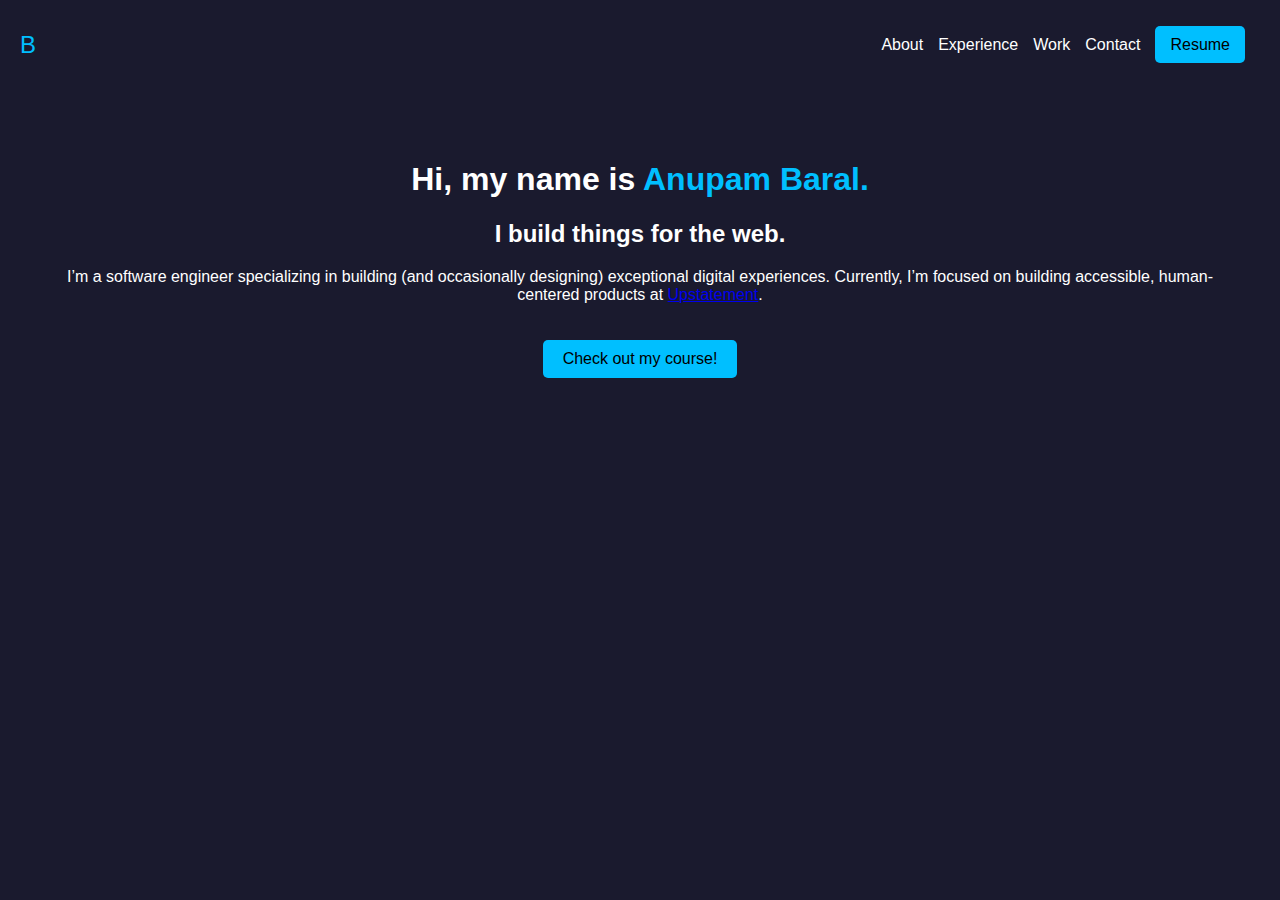
<file: portfolio/index.html>
<!DOCTYPE html>
<html lang="en">
<head>
    <meta charset="UTF-8">
    <meta name="viewport" content="width=device-width, initial-scale=1.0">
    <link rel="stylesheet" href="styles.css">
    <title>Anupam Baral's Portfolio</title>
</head>
<body>
    <header>
        <div class="logo">B</div>
        <nav>
            <ul>
                <li> About</li>
                <li> Experience</li>
                <li> Work</li>
                <li> Contact</li>
                <li><a href="#" class="resume">Resume</a></li>
            </ul>
        </nav>
    </header>
    <main>
        <h1>Hi, my name is <span class="highlight">Anupam Baral.</span></h1>
        <h2>I build things for the web.</h2>
        <p>I’m a software engineer specializing in building (and occasionally designing) exceptional digital experiences. Currently, I’m focused on building accessible, human-centered products at <a href="#">Upstatement</a>.</p>
        <a href="#" class="cta-button">Check out my course!</a>
    </main>
</body>
</html>
</file>
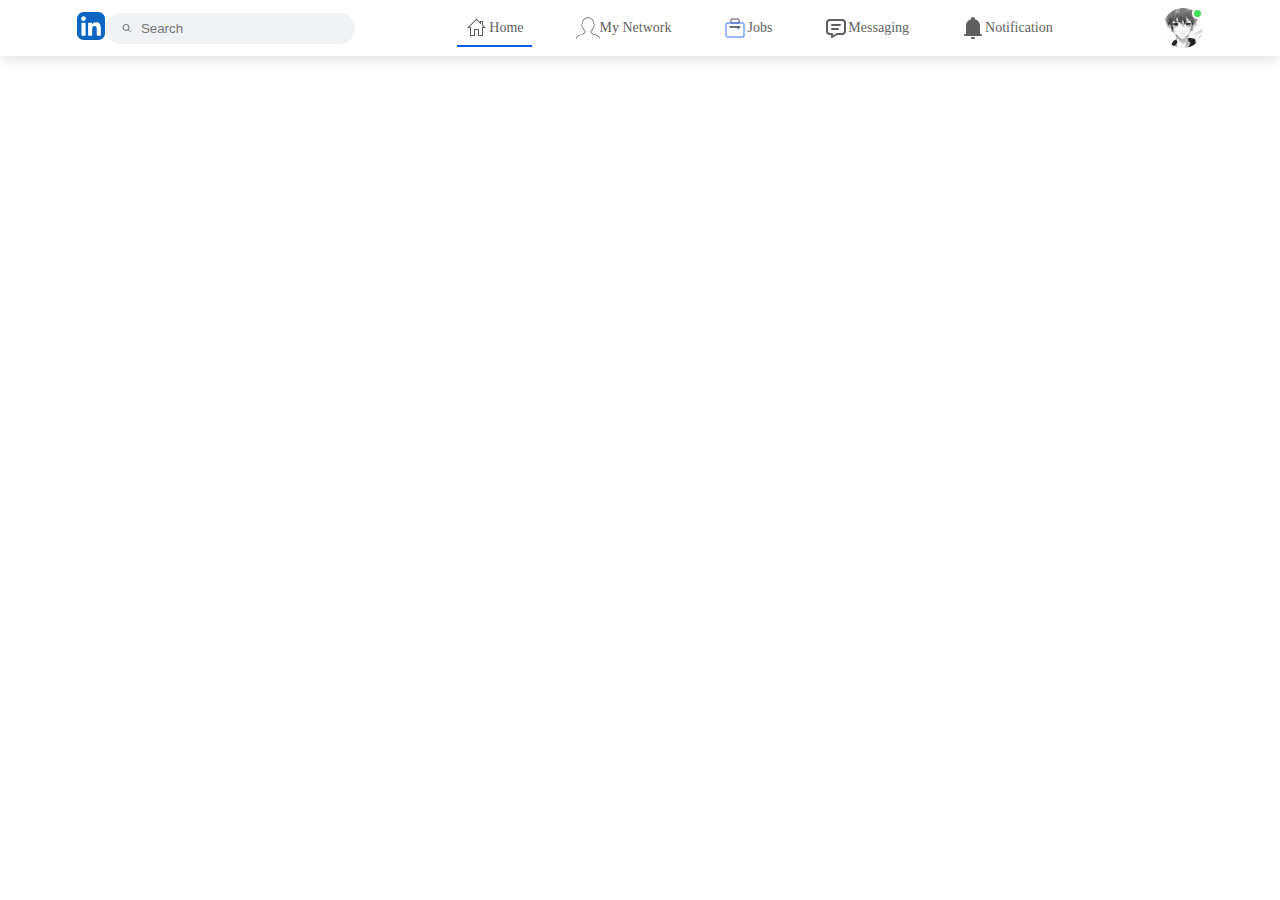
<file: project/index.html>
<!DOCTYPE html>
<html lang="en">

<head>
    <meta charset="UTF-8">
    <meta name="viewport" content="width=device-width, initial-scale=1.0">
    <title>Social media web design</title>
    <link rel="stylesheet" href="style.css">
</head>

<body>
    <nav class="navbar">

        <div class="navbar-left">
            <a href="index.html" class="logo"><svg xmlns="http://www.w3.org/2000/svg" width="28" height="28"
                    viewBox="0 0 256 256">
                    <g fill="none">
                        <rect width="256" height="256" fill="#fff" rx="60" />
                        <rect width="256" height="256" fill="#0a66c2" rx="60" />
                        <path fill="#fff"
                            d="M184.715 217.685h29.27a4 4 0 0 0 4-3.999l.015-61.842c0-32.323-6.965-57.168-44.738-57.168c-14.359-.534-27.9 6.868-35.207 19.228a.32.32 0 0 1-.595-.161V101.66a4 4 0 0 0-4-4h-27.777a4 4 0 0 0-4 4v112.02a4 4 0 0 0 4 4h29.268a4 4 0 0 0 4-4v-55.373c0-15.657 2.97-30.82 22.381-30.82c19.135 0 19.383 17.916 19.383 31.834v54.364a4 4 0 0 0 4 4M38 59.628c0 11.864 9.767 21.626 21.632 21.626c11.862-.001 21.623-9.769 21.623-21.631C81.253 47.761 71.491 38 59.628 38C47.762 38 38 47.763 38 59.627m6.959 158.058h29.307a4 4 0 0 0 4-4V101.66a4 4 0 0 0-4-4H44.959a4 4 0 0 0-4 4v112.025a4 4 0 0 0 4 4" />
                    </g>
                </svg></a>
            <div class="search-box">
                <svg xmlns="http://www.w3.org/2000/svg" width="14" height="24" viewBox="0 0 24 24">
                    <g fill="none" stroke="currentColor" stroke-width="1">
                        <circle cx="11" cy="11" r="5.5" />
                        <path stroke-linecap="round" stroke-linejoin="round" d="m15 15l4 4" />
                    </g>
                </svg>
                <input type="text" placeholder="Search">

            </div>
        </div>
        <div class="navbar-center">
            <ul>
                <li><a href="#" class="active-link"><svg xmlns="http://www.w3.org/2000/svg" width="24" height="24"
                            viewBox="0 0 24 24">
                            <path fill="currentColor"
                                d="m16 8.41l-4.5-4.5L4.41 11H6v8h3v-6h5v6h3v-8h1.59L17 9.41V6h-1zM2 12l9.5-9.5L15 6V5h3v4l3 3h-3v8h-5v-6h-3v6H5v-8z" />
                        </svg><span>Home</span></a></li>

                <li><a href="#"><svg xmlns="http://www.w3.org/2000/svg" width="24" height="24" viewBox="0 0 36 32">
                            <path fill="currentColor"
                                d="M.5 31.983a.503.503 0 0 0 .612-.354c1.03-3.843 5.216-4.839 7.718-5.435c.627-.149 1.122-.267 1.444-.406c2.85-1.237 3.779-3.227 4.057-4.679a.5.5 0 0 0-.165-.473c-1.484-1.281-2.736-3.204-3.526-5.416a.5.5 0 0 0-.103-.171c-1.045-1.136-1.645-2.337-1.645-3.294c0-.559.211-.934.686-1.217a.5.5 0 0 0 .243-.408C10.042 5.036 13.67 1.026 18.12 1l.107.007c4.472.062 8.077 4.158 8.206 9.324a.5.5 0 0 0 .178.369c.313.265.459.601.459 1.057c0 .801-.427 1.786-1.201 2.772a.5.5 0 0 0-.084.158c-.8 2.536-2.236 4.775-3.938 6.145a.5.5 0 0 0-.178.483c.278 1.451 1.207 3.44 4.057 4.679c.337.146.86.26 1.523.403c2.477.536 6.622 1.435 7.639 5.232a.5.5 0 0 0 .966-.26c-1.175-4.387-5.871-5.404-8.393-5.95c-.585-.127-1.09-.236-1.336-.344c-1.86-.808-3.006-2.039-3.411-3.665c1.727-1.483 3.172-3.771 3.998-6.337c.877-1.14 1.359-2.314 1.359-3.317c0-.669-.216-1.227-.644-1.663C27.189 4.489 23.19.076 18.227.005l-.149-.002c-4.873.026-8.889 4.323-9.24 9.83c-.626.46-.944 1.105-.944 1.924c0 1.183.669 2.598 1.84 3.896c.809 2.223 2.063 4.176 3.556 5.543c-.403 1.632-1.55 2.867-3.414 3.676c-.241.105-.721.22-1.277.352c-2.541.604-7.269 1.729-8.453 6.147a.5.5 0 0 0 .354.612" />
                        </svg><span>My Network</span></a></li>

                <li><a href="#"><svg xmlns="http://www.w3.org/2000/svg" width="24" height="24" viewBox="0 0 50 50">
                            <g fill="none" stroke-linecap="round" stroke-linejoin="round" stroke-width="2">
                                <path stroke="#344054"
                                    d="M31.25 22.917v4.166m2.083-12.5H16.667v-6.25A2.083 2.083 0 0 1 18.75 6.25h12.5a2.083 2.083 0 0 1 2.083 2.083zm2.084 8.334H14.583z" />
                                <path stroke="#306cfe"
                                    d="M43.75 41.667v-25a2.084 2.084 0 0 0-2.083-2.084H8.333c-1.15 0-2.083.933-2.083 2.084v25c0 1.15.933 2.083 2.083 2.083h33.334c1.15 0 2.083-.933 2.083-2.083" />
                            </g>
                        </svg><span>Jobs</span></a></li>

                <li><a href="#"><svg xmlns="http://www.w3.org/2000/svg" width="24" height="24" viewBox="0 0 24 24">
                            <path fill="none" stroke="currentColor" stroke-linecap="round" stroke-linejoin="round"
                                stroke-width="2"
                                d="M8 9h8m-8 4h6m4-9a3 3 0 0 1 3 3v8a3 3 0 0 1-3 3h-5l-5 3v-3H6a3 3 0 0 1-3-3V7a3 3 0 0 1 3-3z" />
                        </svg><span>Messaging</span></a></li>

                <li><a href="#"><svg xmlns="http://www.w3.org/2000/svg" width="24" height="24" viewBox="0 0 24 24">
                            <path fill="currentColor" fill-rule="evenodd"
                                d="M12 1a2 2 0 0 0-1.98 2.284A7 7 0 0 0 5 10v8H4a1 1 0 1 0 0 2h16a1 1 0 1 0 0-2h-1v-8a7 7 0 0 0-5.02-6.716Q14 3.144 14 3a2 2 0 0 0-2-2m2 21a1 1 0 0 1-1 1h-2a1 1 0 1 1 0-2h2a1 1 0 0 1 1 1"
                                clip-rule="evenodd" />
                        </svg><span>Notification</span></a></li>
            </ul>

        </div>
        <div class="navbar-right">
            <div class="online">
                <img src="profile.jpg" alt="" class="nav-profile-img">


            </div>

        </div>
    </nav>

</body>

</html>
</file>
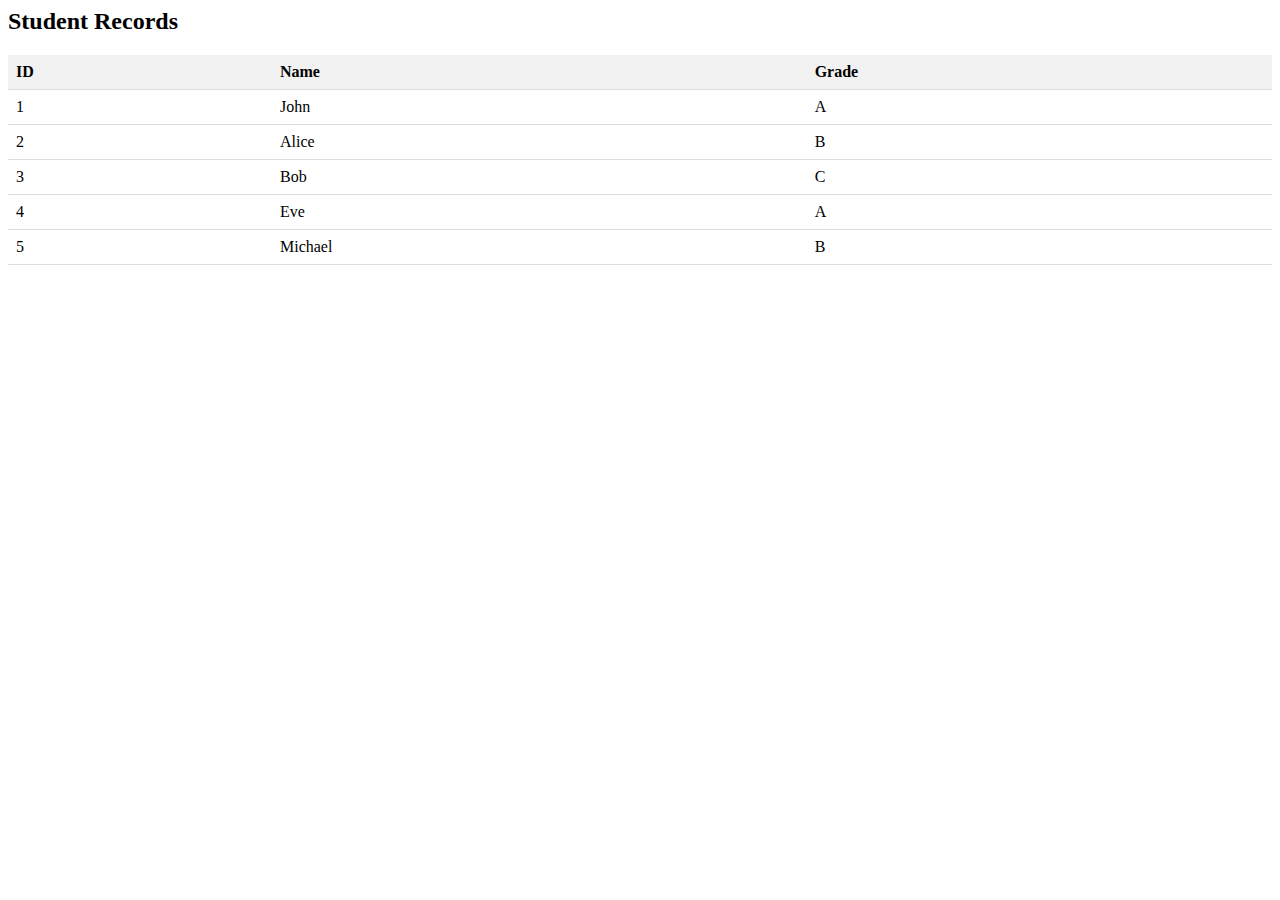
<file: webtech/students.html>
<html>
<head>
<meta http-equiv="Content-Type" content="text/html; charset=UTF-8">
<style>
                table {
                    width: 100%;
                    border-collapse: collapse;
                }
                th, td {
                    padding: 8px;
                    text-align: left;
                    border-bottom: 1px solid #ddd;
                }
                th {
                    background-color: #f2f2f2;
                }
            </style>
</head>
<body>
<h2>Student Records</h2>
<table>
<tr>
<th>ID</th>
<th>Name</th>
<th>Grade</th>
</tr>
<tr>
<td>1</td>
<td>John</td>
<td>A</td>
</tr>
<tr>
<td>2</td>
<td>Alice</td>
<td>B</td>
</tr>
<tr>
<td>3</td>
<td>Bob</td>
<td>C</td>
</tr>
<tr>
<td>4</td>
<td>Eve</td>
<td>A</td>
</tr>
<tr>
<td>5</td>
<td>Michael</td>
<td>B</td>
</tr>
</table>
</body>
</html>
</file>
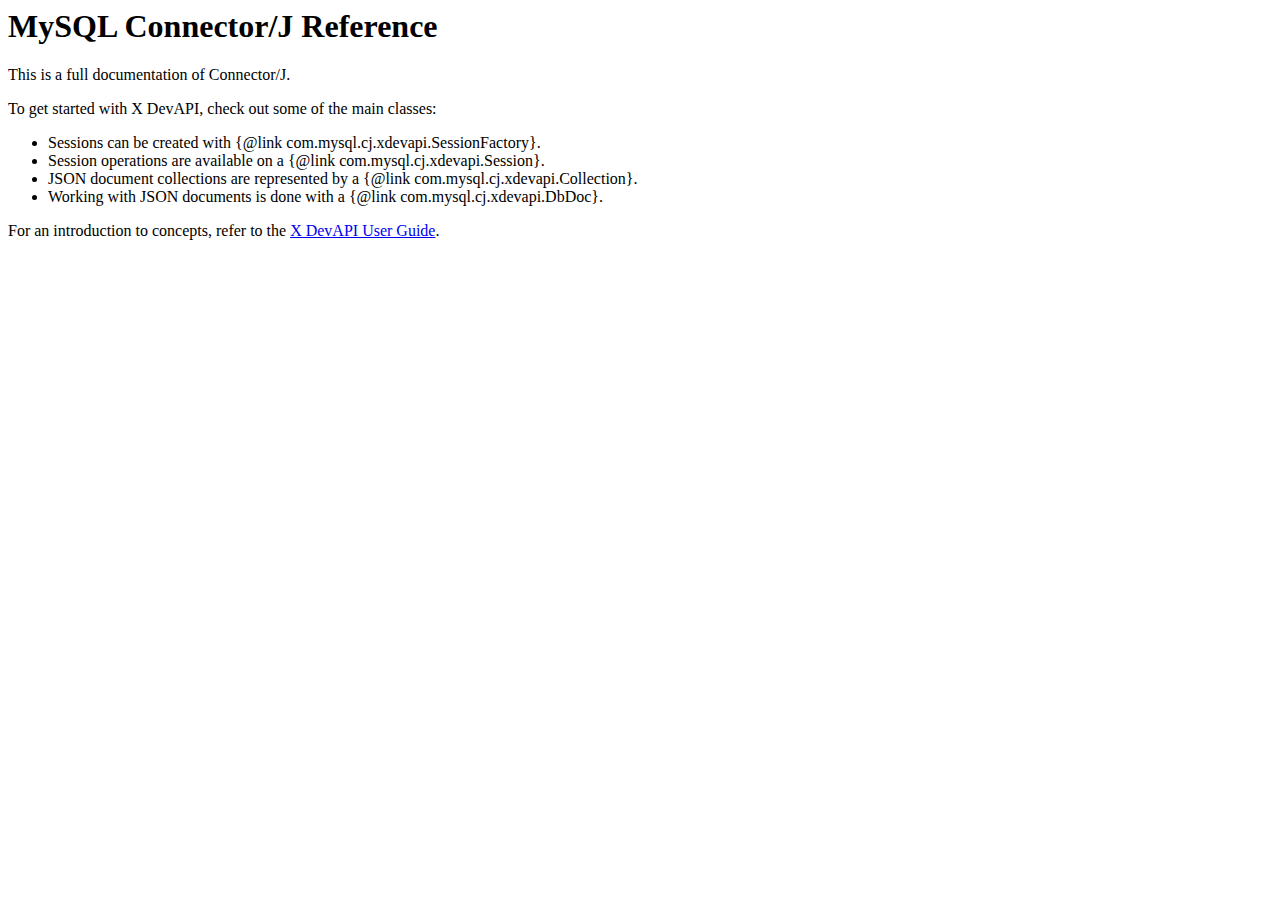
<file: mysql-connector-j-8.1.0/src/main/doc/connector-j-overview.html>
<body>
  <h1>MySQL Connector/J Reference</h1>

  <p>This is a full documentation of Connector/J.</p>

  <p>To get started with X DevAPI, check out some of the main classes:</p>

  <ul>
    <li>Sessions can be created with {@link com.mysql.cj.xdevapi.SessionFactory}.</li>
    <li>Session operations are available on a {@link com.mysql.cj.xdevapi.Session}.</li>
    <li>JSON document collections are represented by a {@link com.mysql.cj.xdevapi.Collection}.</li>
    <li>Working with JSON documents is done with a {@link com.mysql.cj.xdevapi.DbDoc}.</li>
  </ul>

  <p>For an introduction to concepts, refer to the <a href="http://dev.mysql.com/doc/x-devapi-userguide/en/index.html" target="_blank">X DevAPI User
      Guide</a>.</p>
</body>
</file>
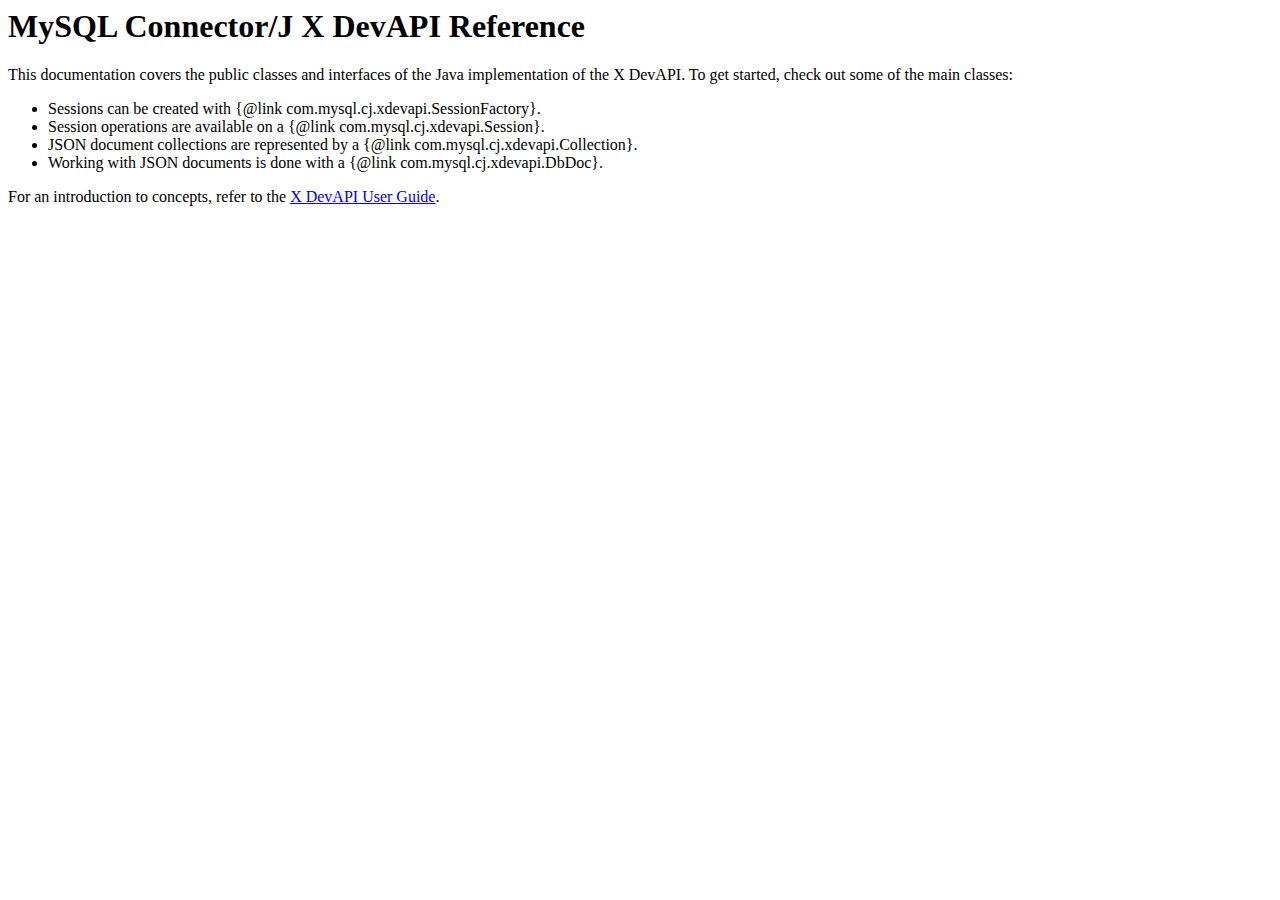
<file: mysql-connector-j-8.1.0/src/main/doc/mysqlx-overview.html>
<body>
  <h1>MySQL Connector/J X DevAPI Reference</h1>

  <p>This documentation covers the public classes and interfaces of the Java implementation of the X DevAPI. To get started, check out some of the main
      classes:</p>

  <ul>
    <li>Sessions can be created with {@link com.mysql.cj.xdevapi.SessionFactory}.</li>
    <li>Session operations are available on a {@link com.mysql.cj.xdevapi.Session}.</li>
    <li>JSON document collections are represented by a {@link com.mysql.cj.xdevapi.Collection}.</li>
    <li>Working with JSON documents is done with a {@link com.mysql.cj.xdevapi.DbDoc}.</li>
  </ul>

  <p>For an introduction to concepts, refer to the <a href="http://dev.mysql.com/doc/x-devapi-userguide/en/index.html" target="_blank">X DevAPI User
      Guide</a>.</p>
</body>
</file>
<file: portfolio/styles.css>
body {
    font-family: Arial, sans-serif;
    background-color: #1A1A2E;
    color: white;
    margin: 0;
    padding: 0;
}

header {
    display: flex;
    justify-content: space-between;
    align-items: center;
    padding: 20px;
}

.logo {
    font-size: 24px;
    color: #00BFFF;
}

nav ul {
    list-style-type: none;
    display: flex;
}

nav ul li {
    margin-right: 15px;
}

.resume {
    background-color: #00BFFF;
    padding: 10px 15px;
    text-decoration: none;
    color: black;
    border-radius: 5px;
}

main {
    text-align: center;
    padding: 50px;
}

.highlight {
    color: #00BFFF;
}

.cta-button {
    background-color: #00BFFF;
    padding: 10px 20px;
    text-decoration: none;
    color: black;
    border-radius: 5px;
    display: inline-block;
    margin-top: 20px;
}
</file>
<file: project/style.css>
* {
    margin: 0;
    padding: 0;
    box-sizing: border-box;
}

a {
    text-decoration: none;
    color: #5f5f5f;
}

.navbar {
    display: flex;
    align-items: center;
    justify-content: space-between;
    background: #fff;
    padding: 6px 6%;
    position: sticky;
    top: 0;
    z-index: 100;
    box-shadow: 0 5px 10px rgba(0, 0, 0, 0.1);
    /* height: 50px; */
}

.logo img {
    width: 30px;
    margin-right: 15px;
    display: block;
}



.navbar-center {
    display: flex;
    justify-content: center; /* Center the items horizontally */
    align-items: center; /* Vertically align items */
}

.navbar-center ul {
    display: flex; /* Align the list items in a row */
    padding: 0;
    margin: 0;
    list-style: none;
}

.navbar-center ul li {
    margin: 0 10px; /* Space between the menu items */
}

.navbar-center ul li a {
    display: flex;
    align-items: center;
    font-size: 14px;
    margin: 5px 8px;
    padding: 5px 8px; /* Ensure padding for hover effect */
    position: relative;
    text-align: center; /* Ensure text alignment */
}


.navbar-center ul li a::after {
    content: '';
    width: 0;
    height: 2px;
    background: #045be6;
    position: absolute;
    left: 50%;  /* Start from the center */
    bottom: -2px; /* Ensure it’s under the text */
    transition: width 0.3s ease-in-out;
    transform: translateX(-50%); /* Center the line */
}

.navbar-center ul li a:hover::after , 
.navbar-center ul li a.active-link::after{
    width: 100%;
    left: 0; /* Make it expand fully */
    transform: none; /* Remove centering */
}

.nav-profile-img {
    width: 40px;
    border-radius: 50%;
    display: block;
    cursor: pointer;
    position: relative;
}

.online{
    position: relative;

}
.online::after{
    content: '';
    width: 7px;
    height: 7px;
    border: 2px solid #fff;
    border-radius: 50%;
    right: 0px;
    top: 0px;
    background: #41db51;
    position: absolute;

}
.search-box{
    background: #f0f2f5;
    width: 250px;
    border-radius: 20px;
    display: flex;
    align-items: center;
    padding: 0px 15px;

}
.navbar-left{
    display: flex;
    align-items: center;
}
.search-box input{
    width: 100%;
    background: transparent;
    padding: 8px;
    outline: none;
    border: 0;
    
}
</file>
